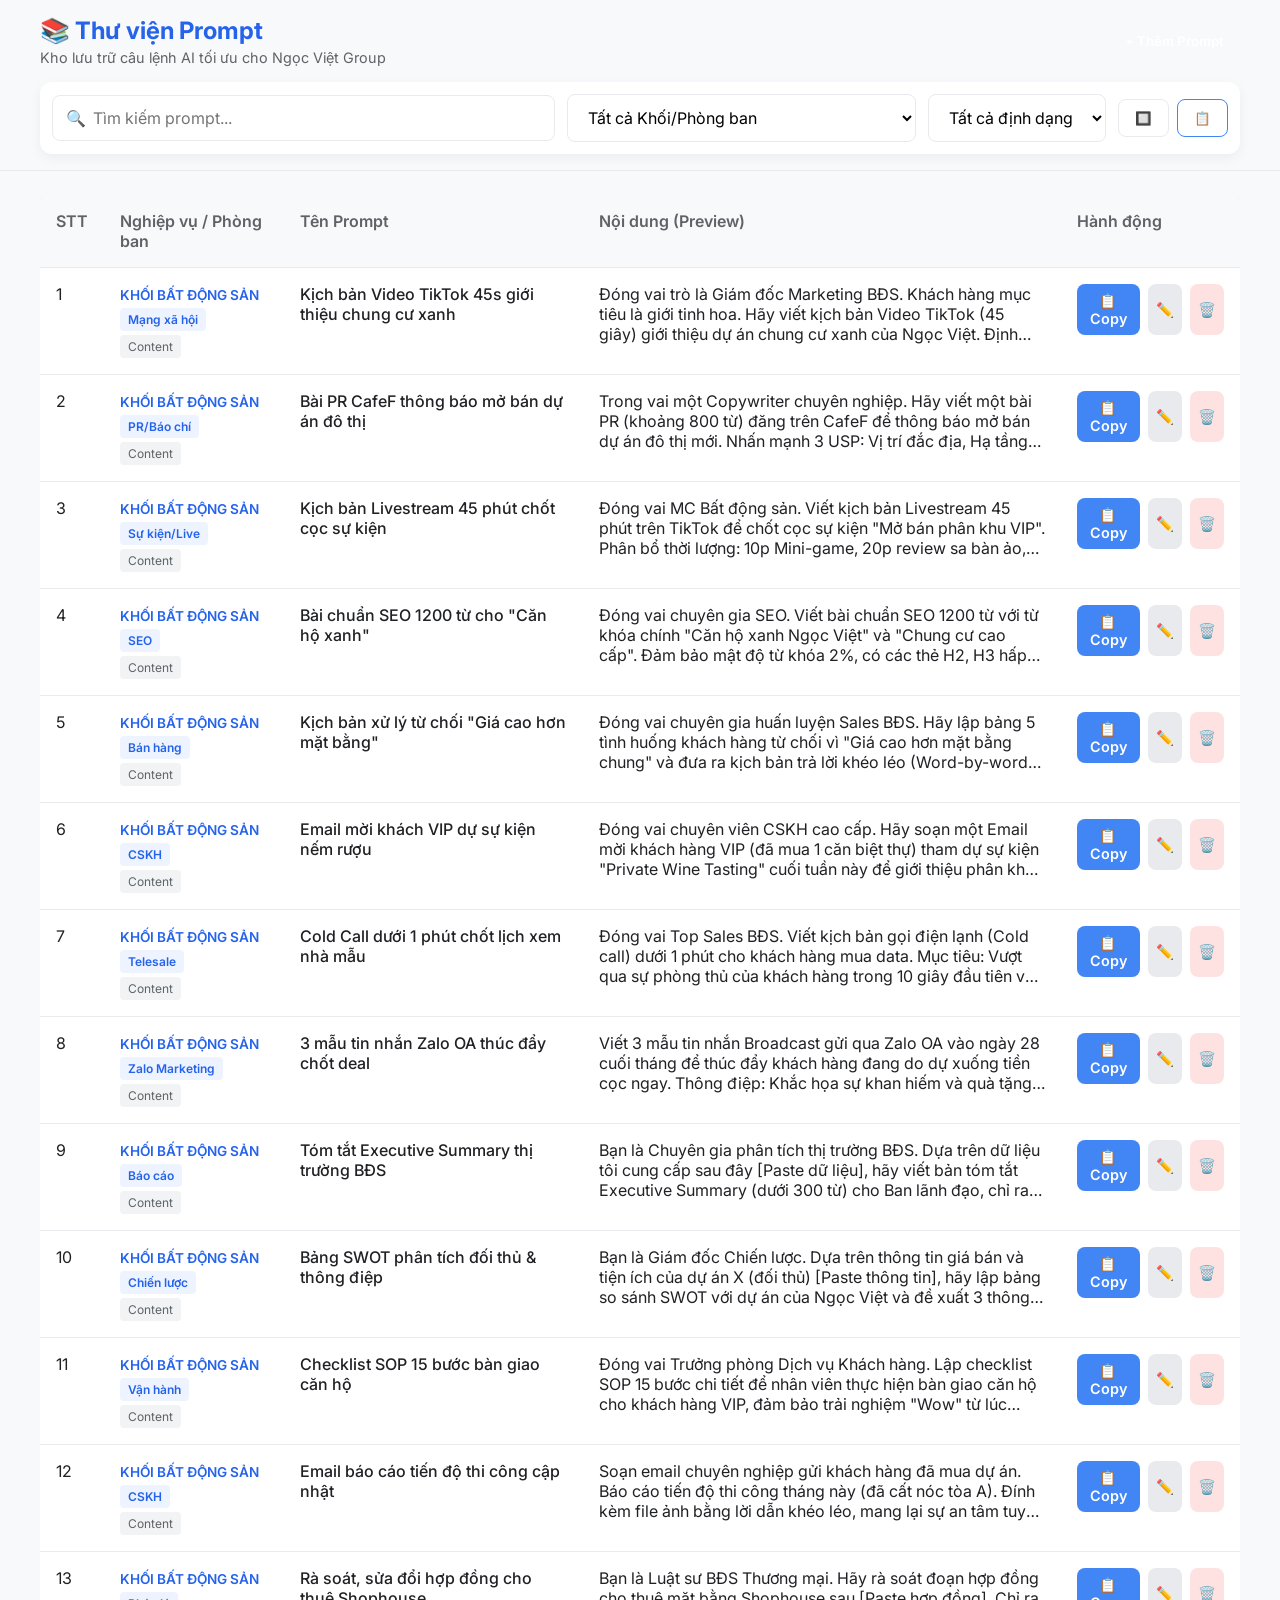
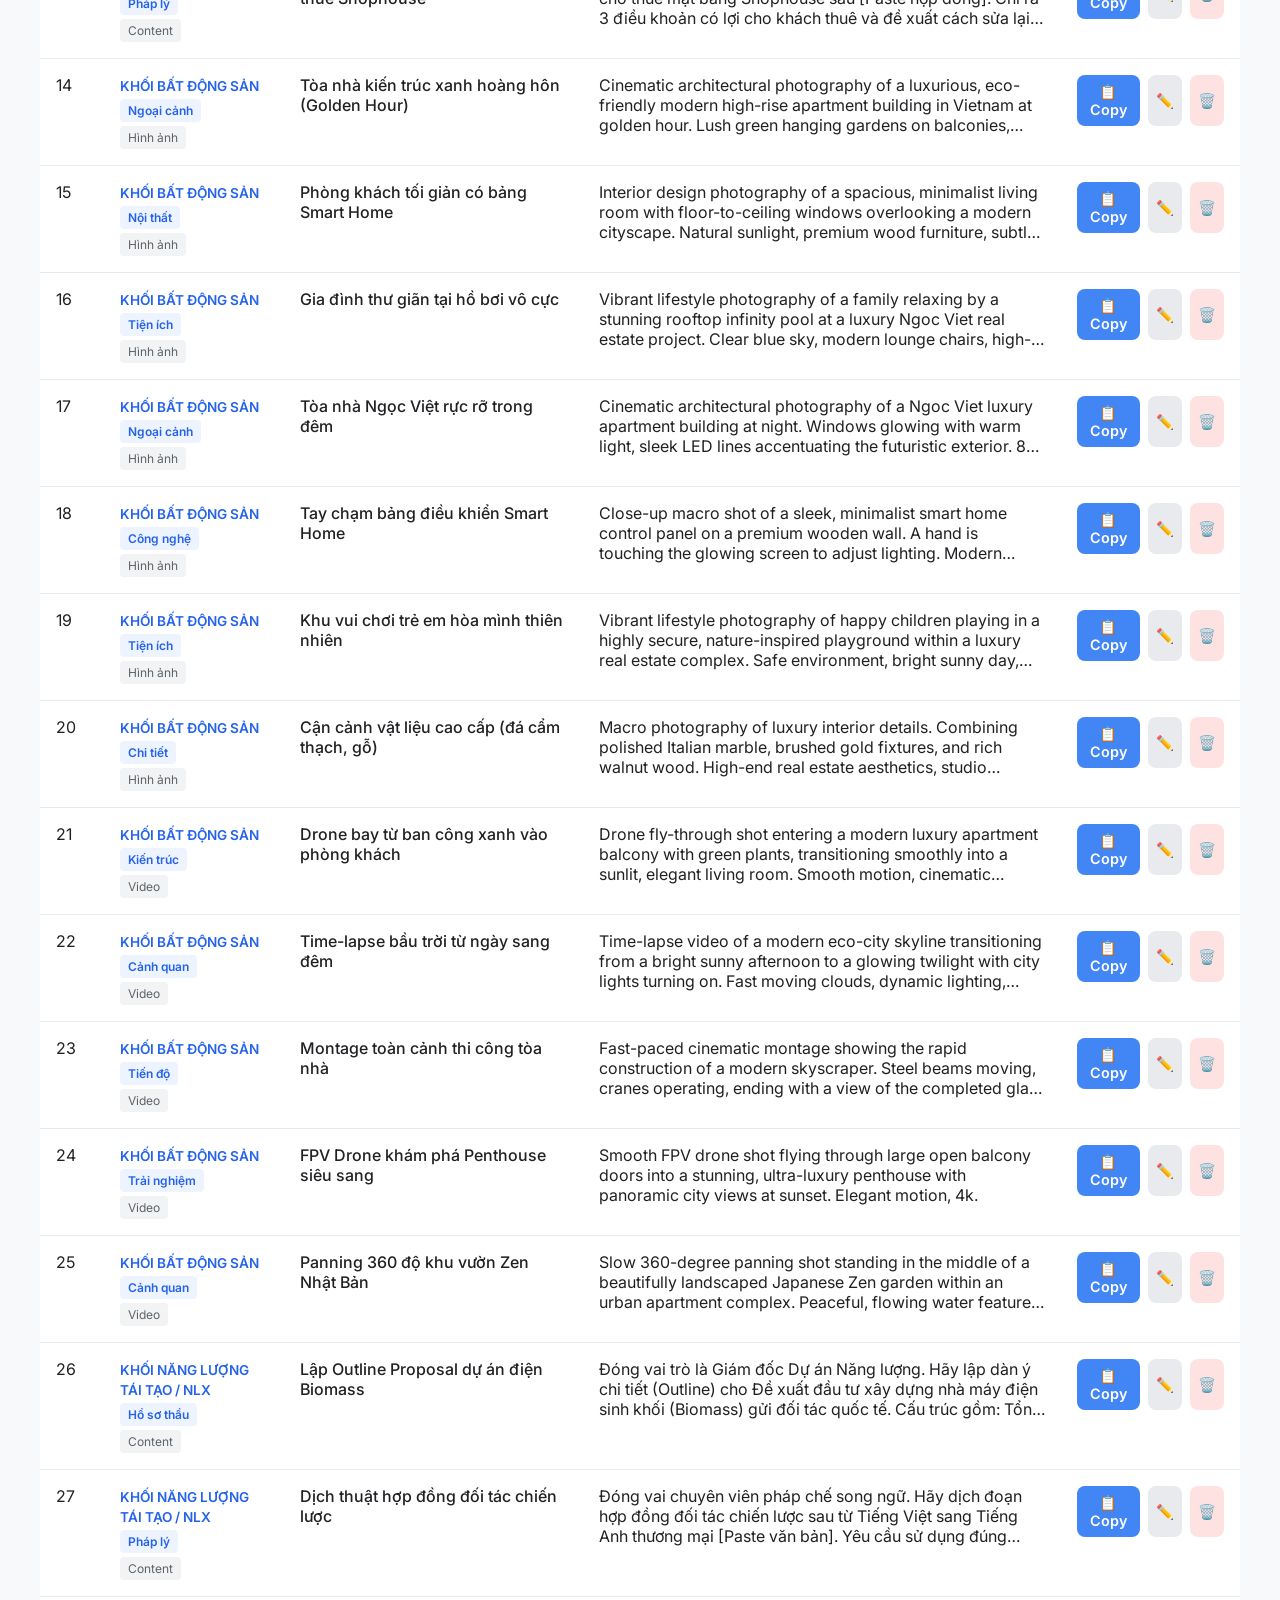
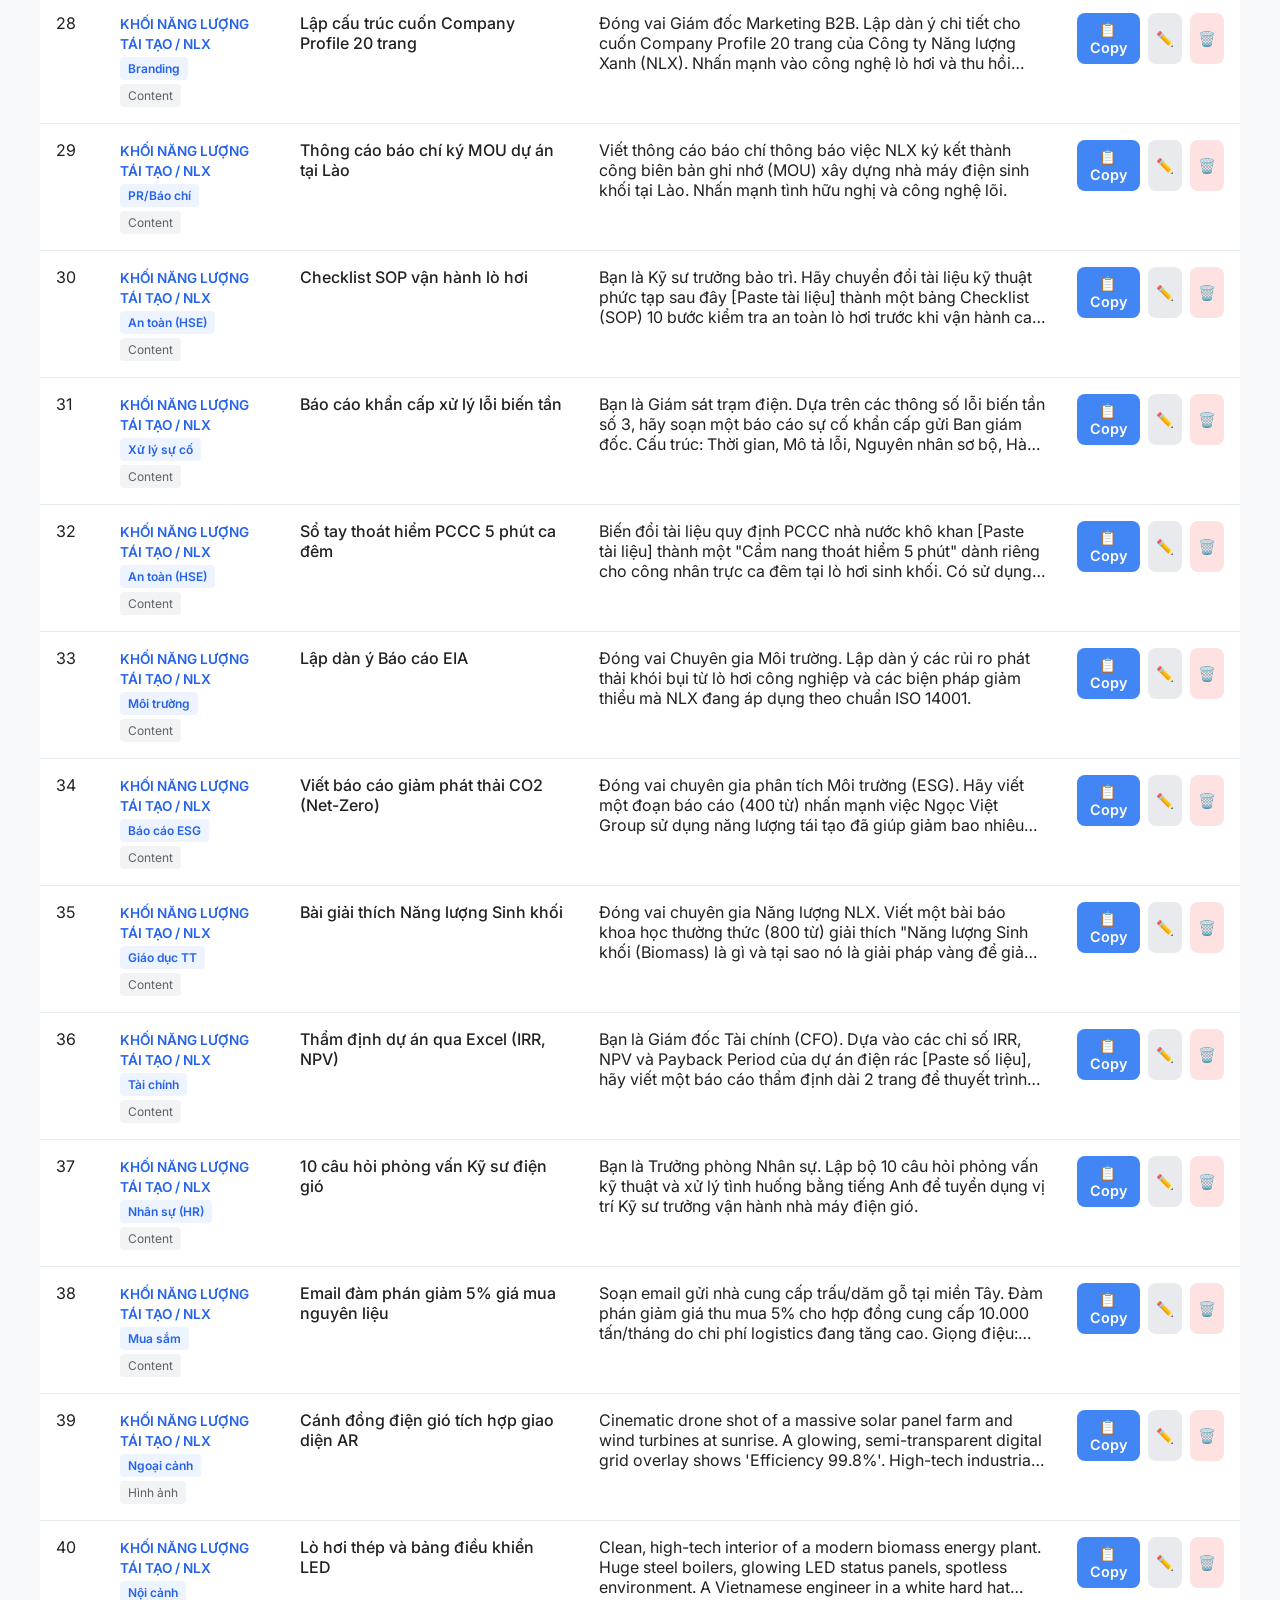
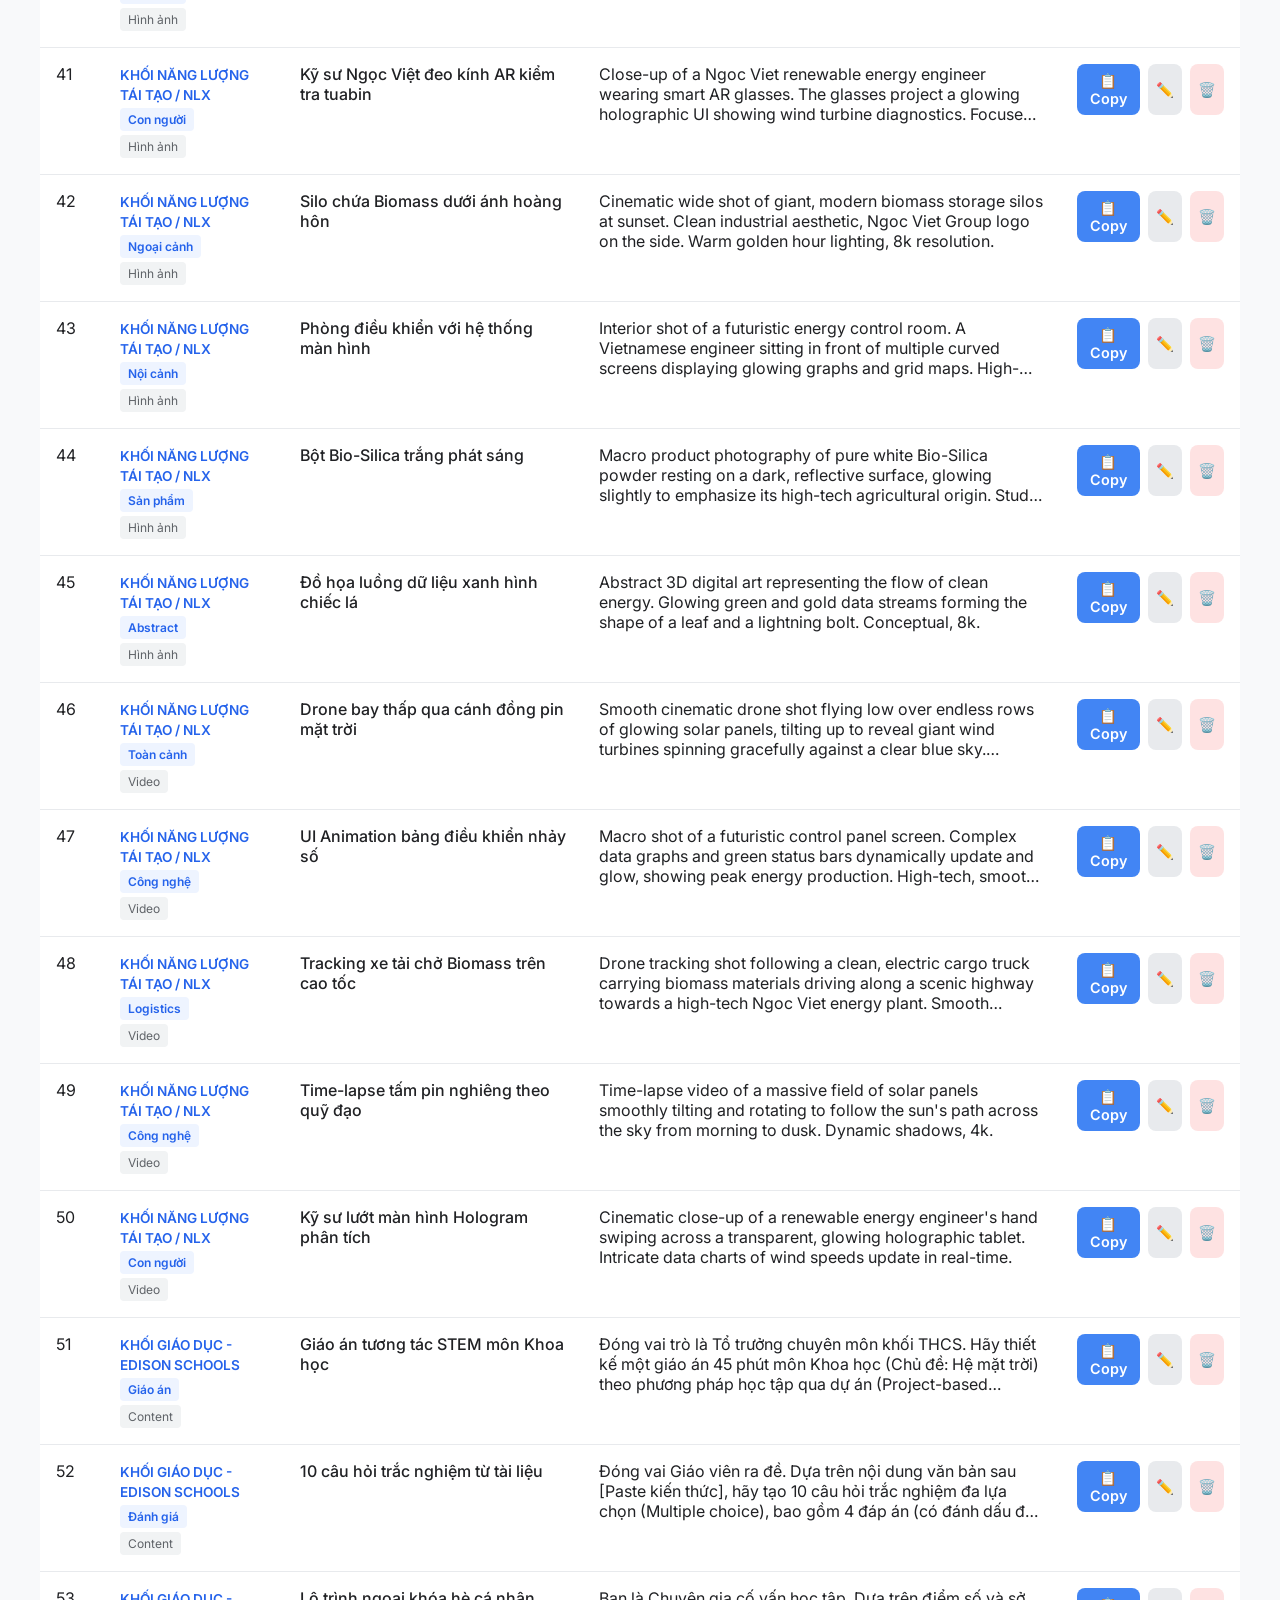
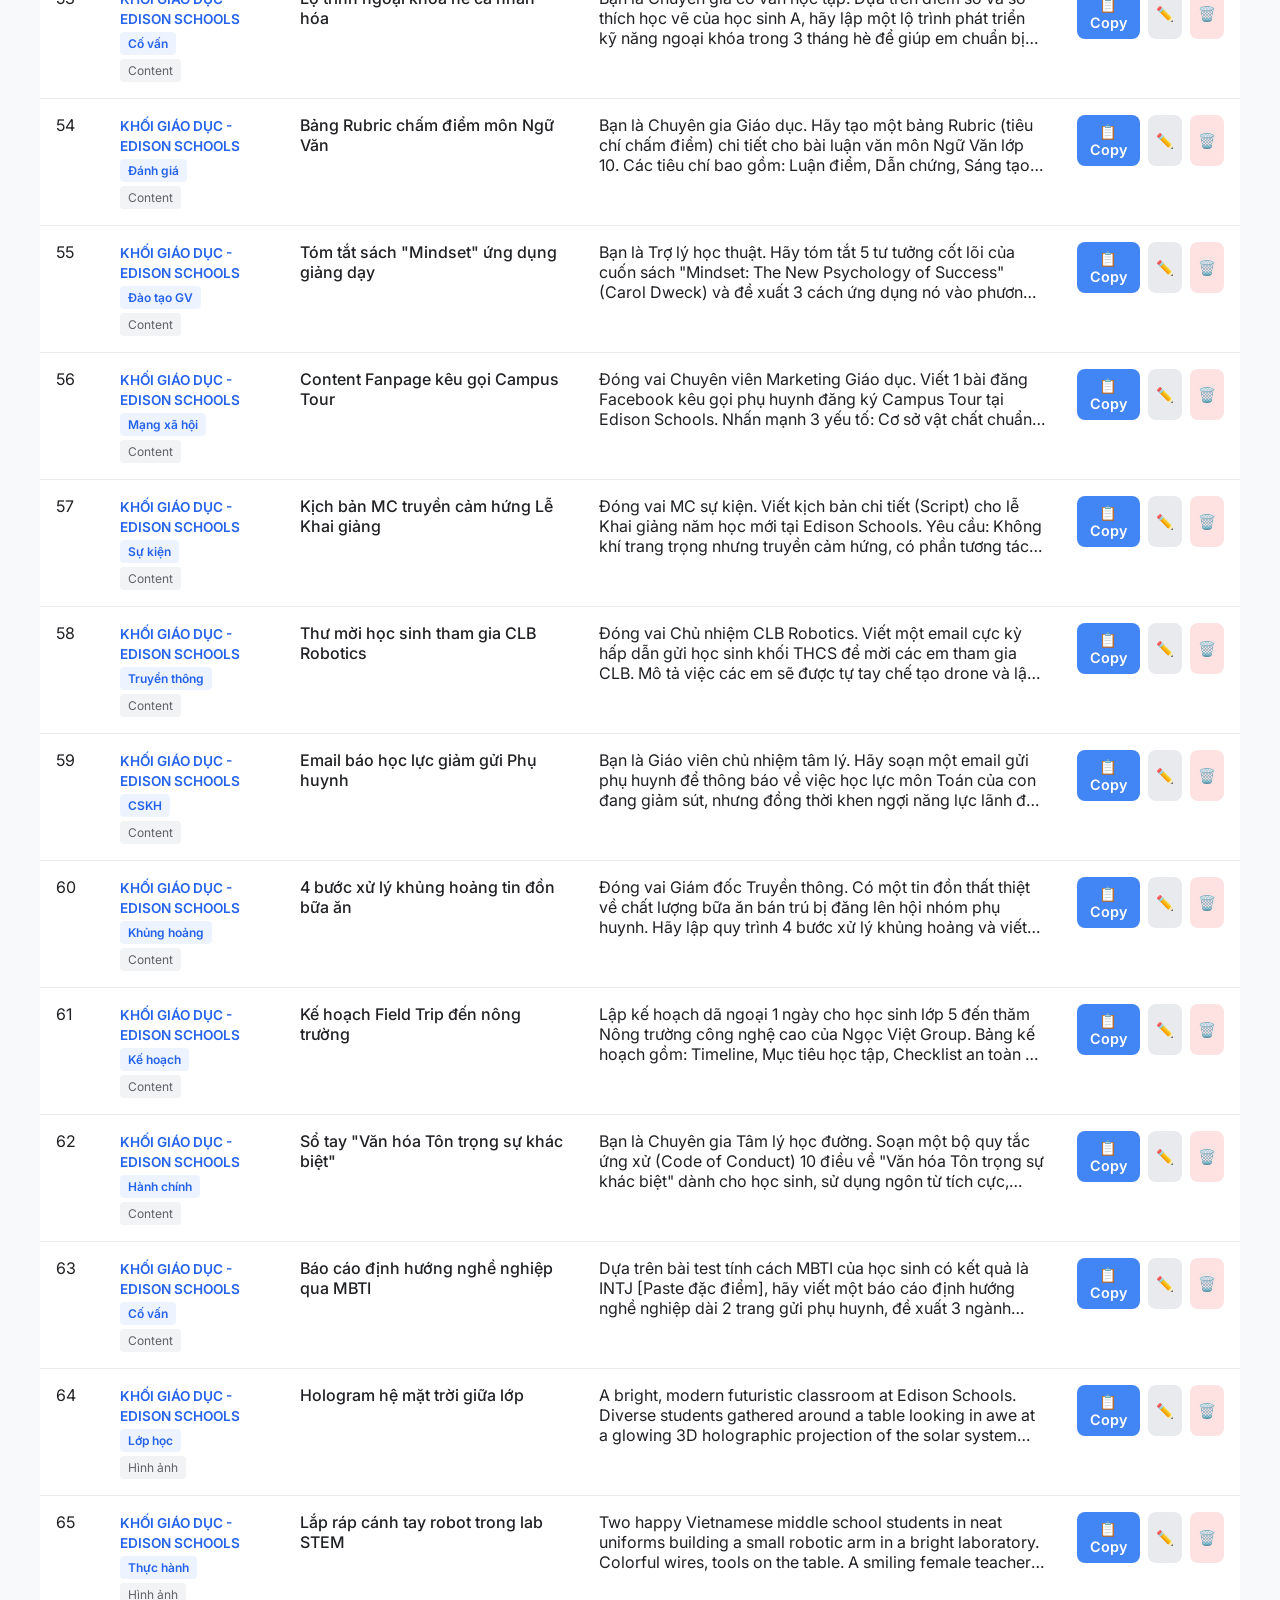
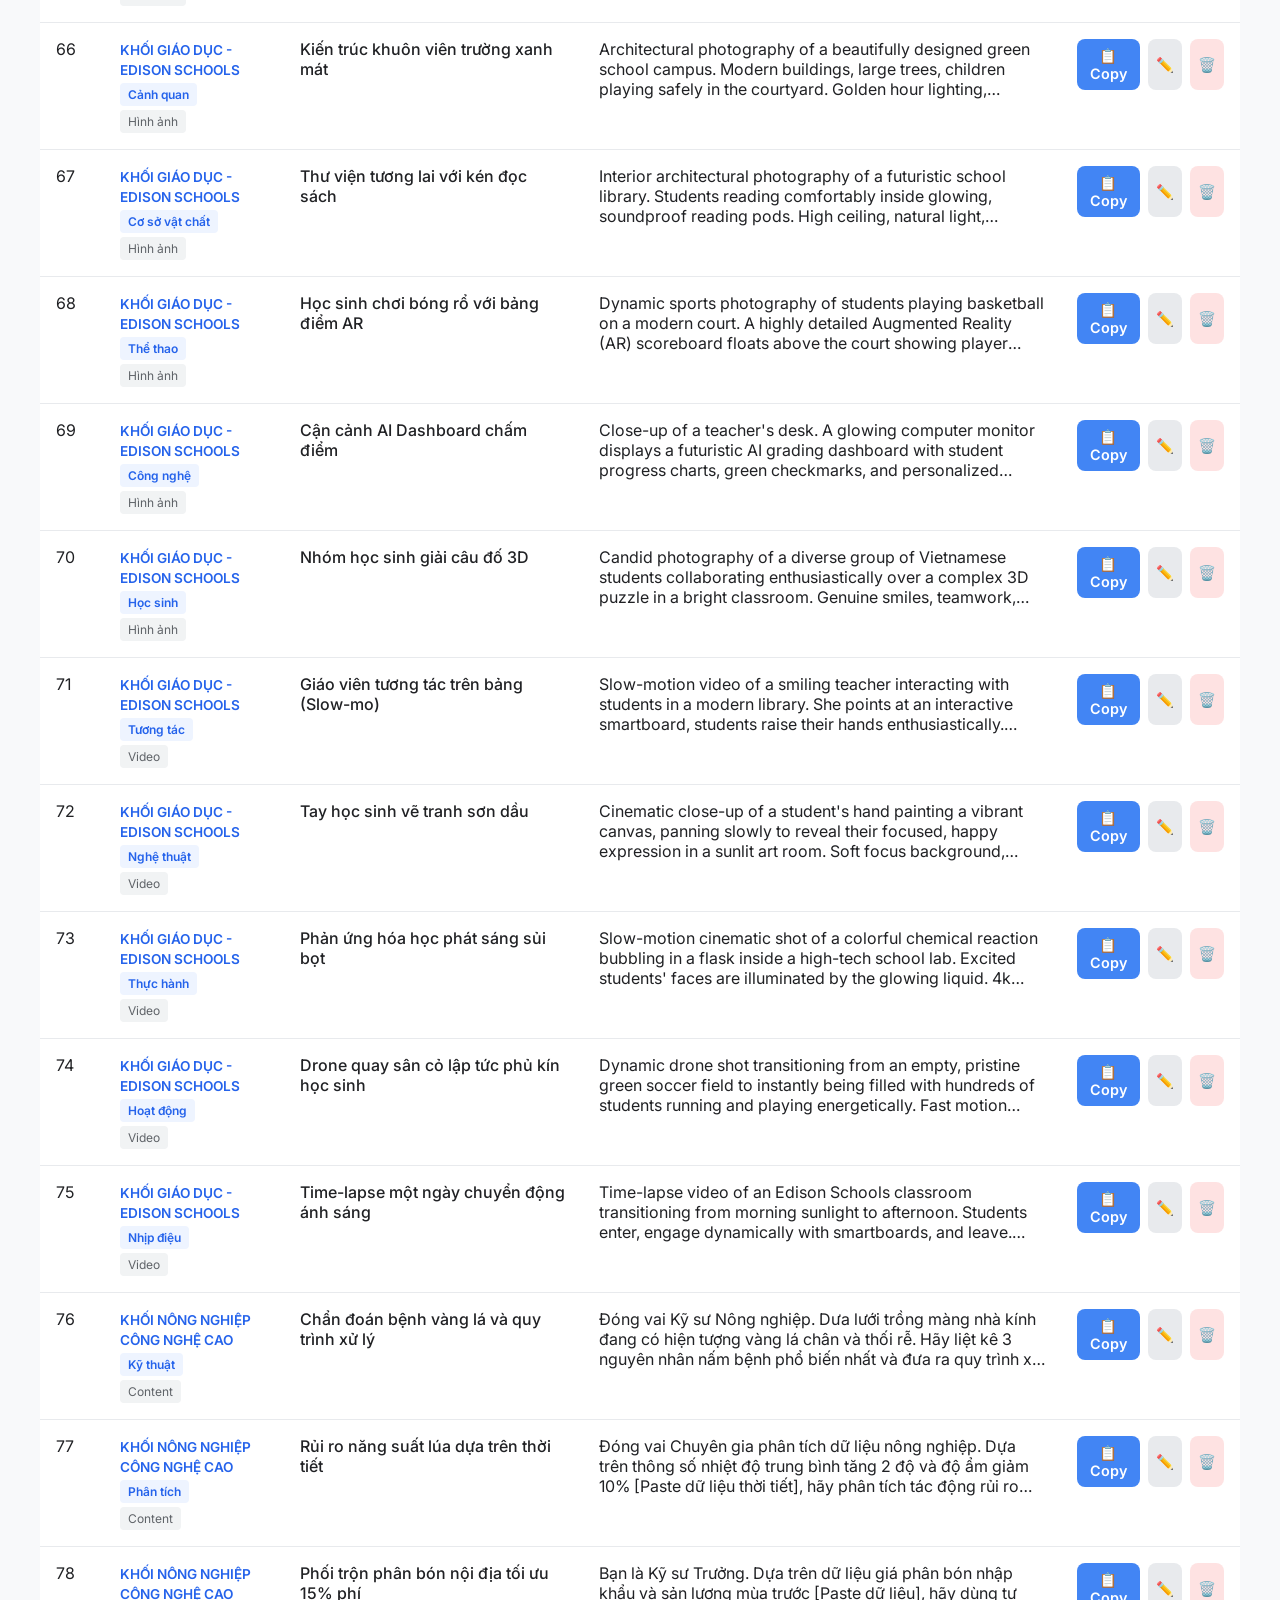
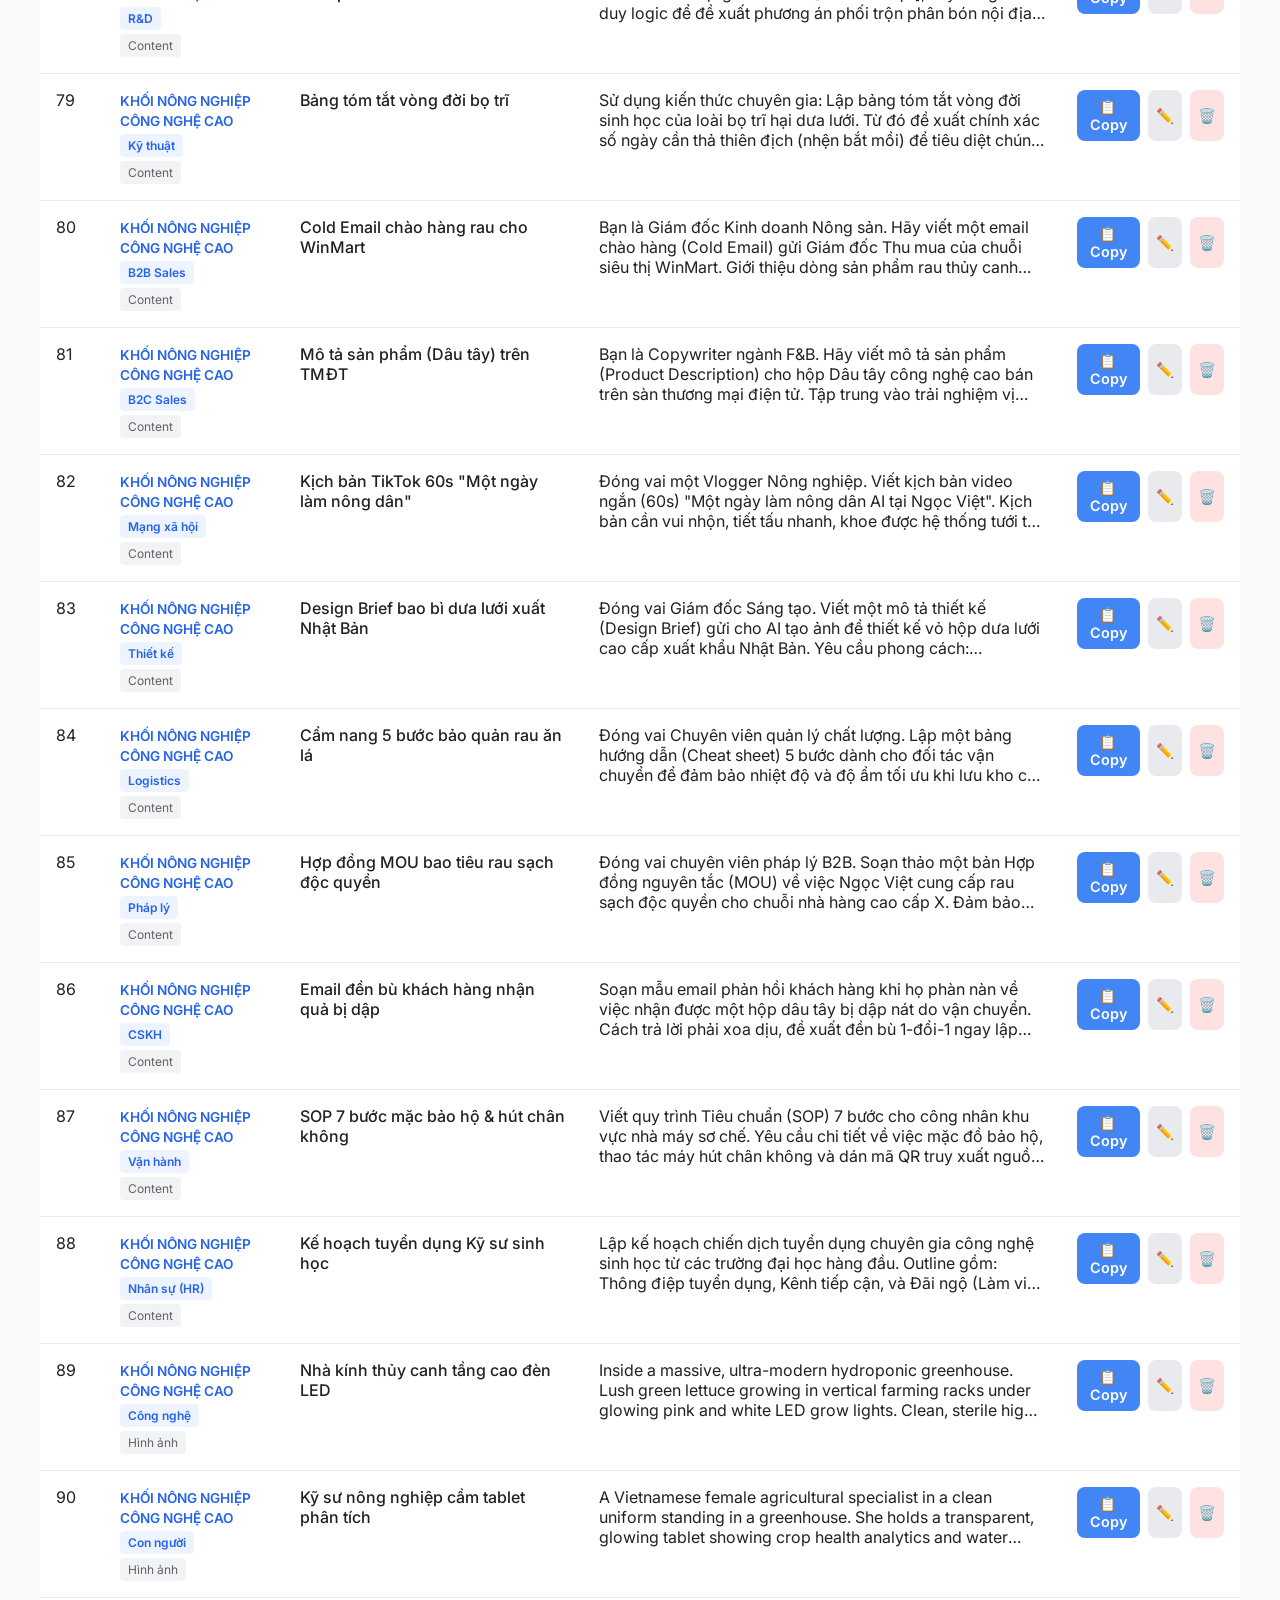
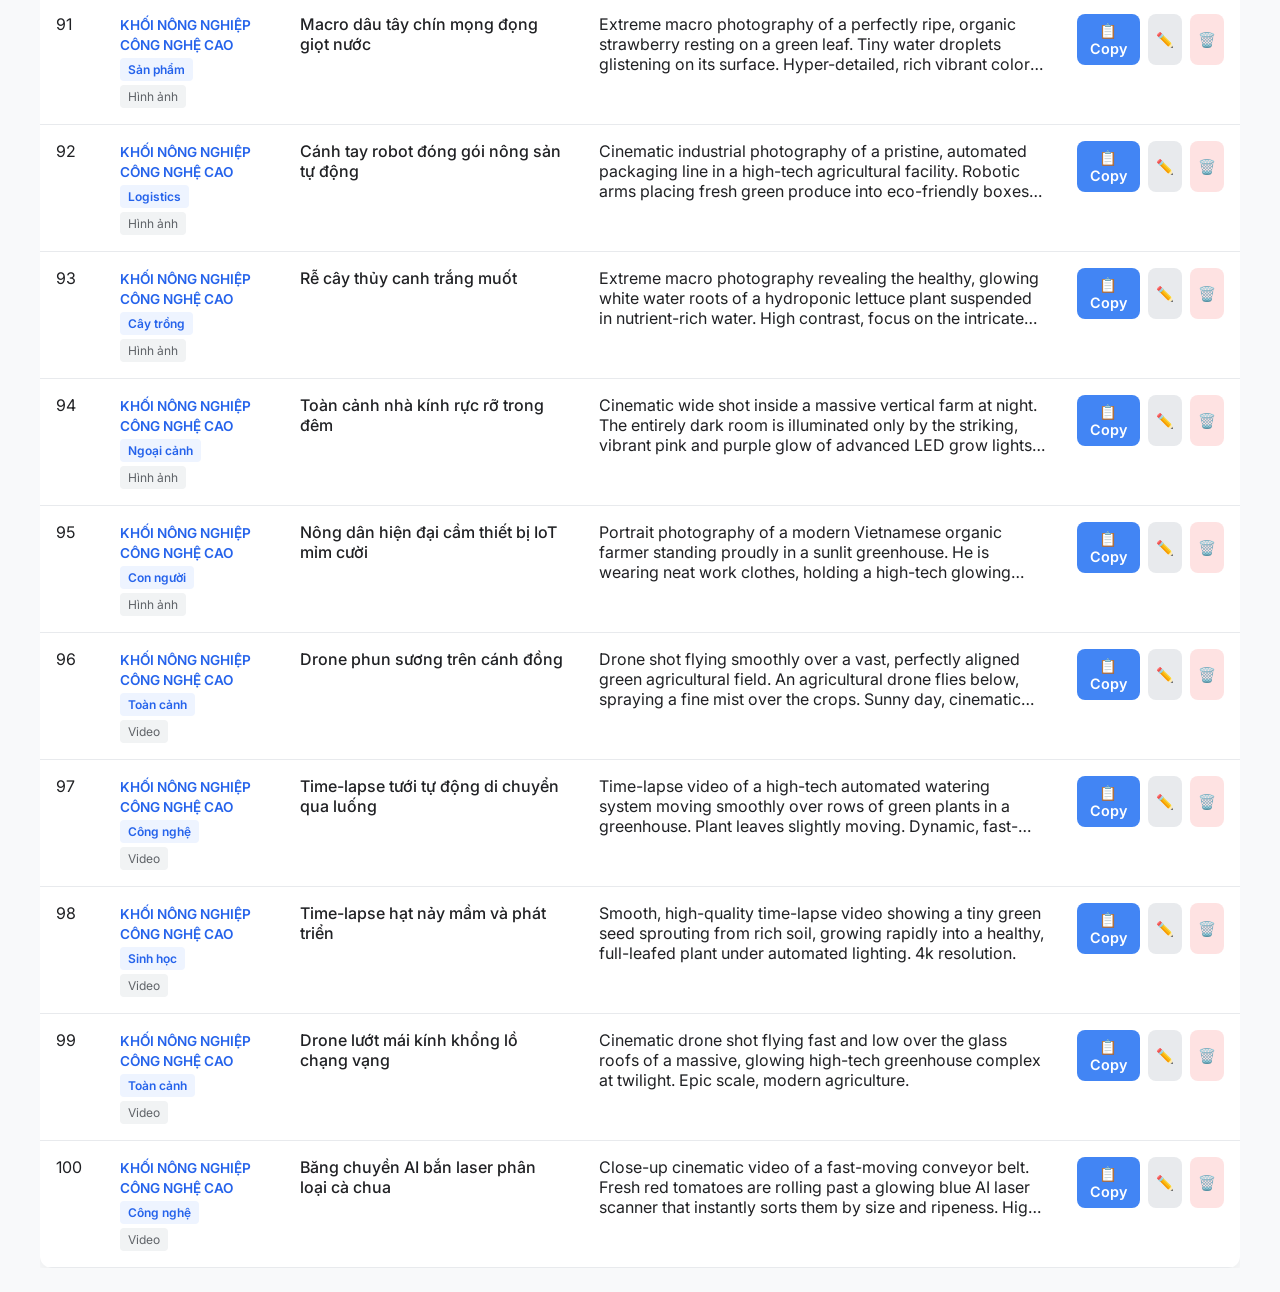
<file: prompt-library.html>
<!DOCTYPE html>
<html lang="vi">
<head>
  <meta charset="UTF-8">
  <meta name="viewport" content="width=device-width, initial-scale=1.0">
  <title>Thư viện Prompt Thông minh - Ngọc Việt Group</title>
  <style>
    @import url('https://fonts.googleapis.com/css2?family=Inter:wght@400;500;600;700&display=swap');
    
    :root {
      --primary: #4285F4;
      --primary-dark: #2563EB;
      --bg: #F8F9FA;
      --surface: #FFFFFF;
      --border: #E8EAED;
      --text: #202124;
      --text-muted: #5F6368;
      --radius: 12px;
      --shadow: 0 4px 12px rgba(0,0,0,0.05);
    }

    * { box-sizing: border-box; margin: 0; padding: 0; font-family: 'Inter', sans-serif; }
    
    body { background: var(--bg); color: var(--text); padding: 24px; }
    
    .header {
      text-align: left;
    }
    .header h1 { font-size: 1.5rem; margin-bottom: 4px; color: var(--primary-dark); display: flex; align-items: center; gap: 10px; }
    .header p { color: var(--text-muted); font-size: 0.9rem; }

    .controls {
      display: flex;
      gap: 12px;
      background: var(--surface);
      padding: 12px;
      border-radius: var(--radius);
      box-shadow: var(--shadow);
      flex-wrap: wrap;
      align-items: center;
    }

    .search-box {
      flex: 1;
      min-width: 300px;
      position: relative;
    }
    .search-box input {
      width: 100%;
      padding: 12px 16px 12px 40px;
      border: 1px solid var(--border);
      border-radius: 8px;
      font-size: 1rem;
      outline: none;
    }
    .search-box input:focus { border-color: var(--primary); }
    .search-icon {
      position: absolute;
      left: 14px;
      top: 50%;
      transform: translateY(-50%);
      color: var(--text-muted);
    }

    .filter-box select {
      padding: 12px 16px;
      border: 1px solid var(--border);
      border-radius: 8px;
      font-size: 1rem;
      outline: none;
      background: var(--surface);
      cursor: pointer;
    }

    .prompt-grid {
      max-width: 1200px;
      margin: 0 auto;
      display: grid;
      grid-template-columns: repeat(auto-fill, minmax(350px, 1fr));
      gap: 20px;
    }

    .prompt-card {
      background: var(--surface);
      border: 1px solid var(--border);
      border-radius: var(--radius);
      padding: 20px;
      box-shadow: var(--shadow);
      display: flex;
      flex-direction: column;
      transition: transform 0.2s;
    }
    .prompt-card:hover {
      transform: translateY(-4px);
      box-shadow: 0 8px 24px rgba(0,0,0,0.1);
    }

    .card-header {
      display: flex;
      justify-content: space-between;
      margin-bottom: 12px;
      align-items: flex-start;
    }
    .card-tag {
      background: #EEF4FF;
      color: var(--primary-dark);
      padding: 4px 8px;
      border-radius: 4px;
      font-size: 0.75rem;
      font-weight: 600;
    }
    .card-format {
      background: #F1F3F4;
      color: var(--text-muted);
      padding: 4px 8px;
      border-radius: 4px;
      font-size: 0.75rem;
    }

    .card-title {
      font-size: 1.1rem;
      font-weight: 600;
      margin-bottom: 12px;
      line-height: 1.4;
    }

    .card-content {
      background: var(--bg);
      padding: 12px;
      border-radius: 8px;
      font-size: 0.9rem;
      color: var(--text-muted);
      line-height: 1.5;
      margin-bottom: 16px;
      flex: 1;
      overflow-y: auto;
      max-height: 150px;
      white-space: pre-wrap;
    }

    .btn-copy {
      background: var(--primary);
      color: white;
      border: none;
      padding: 10px;
      border-radius: 8px;
      cursor: pointer;
      font-weight: 600;
      font-size: 0.9rem;
      transition: background 0.2s;
      width: 100%;
    }
    .btn-copy:hover { background: var(--primary-dark); }
    .btn-copy.copied { background: var(--success); }

    .loading {
      text-align: center;
      padding: 40px;
      color: var(--text-muted);
      grid-column: 1 / -1;
    }

    .view-toggle {
      display: flex;
      gap: 8px;
      margin-left: auto;
    }
    .view-toggle button {
      padding: 10px 16px;
      background: var(--surface);
      border: 1px solid var(--border);
      border-radius: 8px;
      cursor: pointer;
      font-weight: 500;
      color: var(--text-muted);
    }
    .view-toggle button.active {
      background: var(--primary-light);
      color: var(--primary-dark);
      border-color: var(--primary);
    }

    .prompt-table {
      width: 100%;
      border-collapse: collapse;
      background: var(--surface);
      border-radius: var(--radius);
      overflow: hidden;
      box-shadow: var(--shadow);
    }
    .prompt-table th, .prompt-table td {
      padding: 16px;
      text-align: left;
      border-bottom: 1px solid var(--border);
      vertical-align: top;
    }
    .prompt-table th {
      background: var(--bg);
      font-weight: 600;
      color: var(--text-muted);
    }
    .prompt-table tbody tr:hover {
      background: #F8FAFC;
    }
    .table-content {
      max-height: 80px;
      overflow: hidden;
      text-overflow: ellipsis;
      display: -webkit-box;
      -webkit-line-clamp: 3;
      -webkit-box-orient: vertical;
    }

    /* Modal */
    .modal-overlay {
      display: none;
      position: fixed;
      top: 0; left: 0; width: 100%; height: 100%;
      background: rgba(0,0,0,0.5);
      align-items: center; justify-content: center;
      z-index: 1000;
    }
    .modal-box {
      background: var(--surface);
      border-radius: var(--radius);
      width: 100%; max-width: 600px;
      padding: 24px;
      box-shadow: 0 8px 32px rgba(0,0,0,0.12);
    }
    .modal-title { font-size: 1.5rem; margin-bottom: 16px; color: var(--primary-dark); }
    .form-group { margin-bottom: 16px; }
    .form-group label { display: block; margin-bottom: 8px; font-weight: 500; }
    .form-group input, .form-group textarea, .form-group select {
      width: 100%; padding: 10px; border: 1px solid var(--border); border-radius: 8px; font-size: 1rem;
    }
    .modal-footer { display: flex; justify-content: flex-end; gap: 12px; margin-top: 24px; }
    .btn { padding: 10px 16px; border-radius: 8px; cursor: pointer; font-weight: 600; border: none; }
    .btn-cancel { background: #E8EAED; color: var(--text); }
    .btn-save { background: var(--primary); color: white; }
    .btn-save:hover { background: var(--primary-dark); }
    .btn-add { background: var(--success); color: white; margin-left: 16px; border: none; padding: 10px 16px; border-radius: 8px; font-weight: 600; cursor: pointer;}

    /* Sticky Header */
    .sticky-header {
      position: sticky;
      top: 0;
      background: var(--bg);
      z-index: 100;
      padding: 16px 24px;
      margin: -24px -24px 24px -24px;
      border-bottom: 1px solid var(--border);
      display: flex;
      flex-direction: column;
      gap: 16px;
    }
    .header-top {
      display: flex;
      justify-content: space-between;
      align-items: center;
      max-width: 1200px;
      margin: 0 auto;
      width: 100%;
    }
    .controls-wrapper {
      max-width: 1200px;
      margin: 0 auto;
      width: 100%;
    }

    /* Back to Top Button */
    .back-to-top {
      position: fixed;
      bottom: 30px;
      right: 30px;
      width: 50px;
      height: 50px;
      background: var(--primary);
      color: white;
      border-radius: 50%;
      display: flex;
      align-items: center;
      justify-content: center;
      cursor: pointer;
      box-shadow: 0 4px 12px rgba(0,0,0,0.2);
      z-index: 1000;
      opacity: 0;
      visibility: hidden;
      transition: all 0.3s;
      border: none;
      font-size: 20px;
    }
    .back-to-top.show {
      opacity: 1;
      visibility: visible;
      transform: translateY(0);
    }
    .back-to-top:hover {
      background: var(--primary-dark);
      transform: scale(1.1);
    }
  </style>
</head>
<body>

  <div class="sticky-header">
    <div class="header-top">
      <div class="header">
        <h1>📚 Thư viện Prompt</h1>
        <p>Kho lưu trữ câu lệnh AI tối ưu cho Ngọc Việt Group</p>
      </div>
      <button class="btn-add" onclick="openModal()" style="margin:0">+ Thêm Prompt</button>
    </div>

    <div class="controls-wrapper">
      <div class="controls">
        <div class="search-box">
          <span class="search-icon">🔍</span>
          <input type="text" id="searchInput" placeholder="Tìm kiếm prompt...">
        </div>
        <div class="filter-box">
          <select id="categoryFilter">
            <option value="all">Tất cả Khối/Phòng ban</option>
          </select>
        </div>
        <div class="filter-box">
          <select id="formatFilter">
            <option value="all">Tất cả định dạng</option>
          </select>
        </div>
        <div class="view-toggle" style="margin:0">
          <button id="btnGrid" onclick="setView('grid')">🔲</button>
          <button id="btnTable" class="active" onclick="setView('table')">📋</button>
        </div>
      </div>
    </div>
  </div>

  <div id="viewContainer">
    <div class="prompt-grid">
      <div class="loading">Đang tải dữ liệu Prompt...</div>
    </div>
  </div>

  <div class="modal-overlay" id="viewModal">
    <div class="modal-box" style="max-width: 800px;">
      <div style="display:flex; justify-content:space-between; align-items:flex-start; margin-bottom:16px;">
        <div>
          <h2 class="modal-title" id="vTitle" style="margin:0"></h2>
          <div id="vMeta" style="margin-top:8px;"></div>
        </div>
        <button onclick="closeViewModal()" style="background:none; border:none; font-size:1.5rem; cursor:pointer; color:var(--text-light)">&times;</button>
      </div>
      <div id="vContent" style="background:var(--bg); padding:20px; border-radius:8px; font-size:1rem; line-height:1.6; white-space:pre-wrap; max-height:400px; overflow-y:auto; margin-bottom:20px; border:1px solid var(--border);"></div>
      <div class="modal-footer">
        <button class="btn btn-save" id="vCopyBtn">📋 Copy Prompt</button>
        <button class="btn btn-cancel" onclick="closeViewModal()">Đóng</button>
      </div>
    </div>
  </div>

  <div class="modal-overlay" id="promptModal">
    <div class="modal-box">
      <h2 class="modal-title" id="modalTitle">Thêm Prompt Mới</h2>
      <input type="hidden" id="editIndex" value="-1" />
      <div class="form-group">
        <label>Khối/Phòng ban</label>
        <input type="text" id="pCategory" placeholder="VD: Khối Bất động sản">
      </div>
      <div class="form-group">
        <label>Nghiệp vụ</label>
        <input type="text" id="pGroup" placeholder="VD: Mạng xã hội">
      </div>
      <div class="form-group">
        <label>Định dạng</label>
        <select id="pFormat">
          <option value="Content">Content</option>
          <option value="Hình ảnh">Hình ảnh</option>
          <option value="Video">Video</option>
        </select>
      </div>
      <div class="form-group">
        <label>Tên Prompt</label>
        <input type="text" id="pTitle" placeholder="Tên chức năng của prompt">
      </div>
      <div class="form-group">
        <label>Nội dung Prompt</label>
        <textarea id="pContent" rows="5" placeholder="Câu lệnh chi tiết..."></textarea>
      </div>
      <div class="modal-footer">
        <button class="btn btn-cancel" onclick="closeModal()">Hủy</button>
        <button class="btn btn-save" onclick="savePrompt()">Lưu lại</button>
      </div>
    </div>
  </div>

  <button class="back-to-top" id="backToTop" onclick="scrollToTop()" title="Lên đầu trang">
    ↑
  </button>

  <script>
    let promptsData = JSON.parse(localStorage.getItem('nv_learn_prompts_v1')) || [];
    let currentView = 'table';

    function setView(view) {
      currentView = view;
      document.getElementById('btnGrid').classList.toggle('active', view === 'grid');
      document.getElementById('btnTable').classList.toggle('active', view === 'table');
      handleFilter();
    }

    async function loadPrompts() {
      if (promptsData.length > 0) {
        populateFilters();
        handleFilter();
        return;
      }
      try {
        const response = await fetch('Prompt');
        if (!response.ok) throw new Error('Cannot load Prompt file');
        const text = await response.text();
        parsePrompts(text);
      } catch (error) {
        // Fallback for file:// protocol CORS issues
        document.getElementById('viewContainer').innerHTML = `
          <div class="loading" style="color:var(--text-muted); max-width:600px; margin:0 auto;">
            <h3>⚠️ Không thể tải dữ liệu tự động</h3>
            <p style="margin-top:10px;">Do bạn đang mở trực tiếp file HTML (chế độ offline), trình duyệt chặn quyền tự động đọc file nội bộ.</p>
            <p style="margin-top:10px;">Vui lòng bấm nút bên dưới và chọn file <strong>Prompt</strong> trong thư mục để tiếp tục:</p>
            <input type="file" id="promptFileInput" style="margin-top:20px; font-size:1rem;" accept=".txt, *" onchange="handleFileUpload(event)">
          </div>
        `;
      }
    }

    function handleFileUpload(event) {
      const file = event.target.files[0];
      if (!file) return;
      const reader = new FileReader();
      reader.onload = function(e) {
        parsePrompts(e.target.result);
      };
      reader.readAsText(file);
    }

    function parsePrompts(text) {
      const lines = text.split('\n').map(l => l.trim()).filter(l => l !== '');
      let currentCategory = '';
      let i = 0;

      while (i < lines.length) {
        if (lines[i].match(/^\d+\.\s+KHỐI/)) {
          currentCategory = lines[i].replace(/^\d+\.\s+/, '').replace(/\s+\(\d+\s+Prompt\)/i, '').trim();
          i++;
          // Skip header row
          while (i < lines.length && !lines[i].match(/^\d+$/)) {
            i++;
          }
        } else if (lines[i].match(/^\d+$/)) {
          let stt = lines[i++];
          let group = lines[i++] || '';
          let title = lines[i++] || '';
          
          let content = '';
          while (i < lines.length && !['Content', 'Hình ảnh', 'Video'].includes(lines[i])) {
            content += lines[i] + '\n';
            i++;
          }
          let format = lines[i++] || 'Content';

          if (title && content) {
            promptsData.push({
              category: currentCategory,
              stt: stt,
              group: group,
              title: title,
              content: content.trim(),
              format: format
            });
          }
        } else {
          i++;
        }
      }

      populateFilters();
      saveData();
    }

    function saveData() {
      localStorage.setItem('nv_learn_prompts_v1', JSON.stringify(promptsData));
      handleFilter();
    }

    function populateFilters() {
      const categories = [...new Set(promptsData.map(p => p.category))];
      const formats = [...new Set(promptsData.map(p => p.format))];

      const catSelect = document.getElementById('categoryFilter');
      categories.forEach(c => {
        let opt = document.createElement('option');
        opt.value = c; opt.textContent = c;
        catSelect.appendChild(opt);
      });

      const formatSelect = document.getElementById('formatFilter');
      formats.forEach(f => {
        let opt = document.createElement('option');
        opt.value = f; opt.textContent = f;
        formatSelect.appendChild(opt);
      });
    }

    function renderPrompts(data) {
      const container = document.getElementById('viewContainer');
      if (data.length === 0) {
        container.innerHTML = '<div class="loading">Không tìm thấy kết quả phù hợp.</div>';
        return;
      }

      if (currentView === 'grid') {
        let html = '<div class="prompt-grid">';
        data.forEach((p, idx) => {
          // get true index in promptsData
          const trueIdx = promptsData.findIndex(item => item === p);
          html += `
            <div class="prompt-card">
              <div class="card-header">
                <span class="card-tag">${p.category} - ${p.group}</span>
                <span class="card-format">${p.format}</span>
              </div>
              <h3 class="card-title">${p.title}</h3>
              <div class="card-content" id="content-${trueIdx}">${p.content}</div>
              <div style="display:flex; gap:8px;">
                <button class="btn-copy" onclick="copyToClipboard('${trueIdx}', this)">📋 Copy</button>
                <button class="btn-copy" style="background:#E8EAED; color:var(--text); width:auto;" onclick="openModal(${trueIdx})">✏️</button>
                <button class="btn-copy" style="background:#FEE2E2; color:var(--danger); width:auto;" onclick="deletePrompt(${trueIdx})">🗑️</button>
              </div>
            </div>
          `;
        });
        html += '</div>';
        container.innerHTML = html;
      } else {
        let html = `
          <div style="max-width: 1200px; margin: 0 auto; overflow-x: auto;">
            <table class="prompt-table">
              <thead>
                <tr>
                  <th style="width: 5%">STT</th>
                  <th style="width: 15%">Nghiệp vụ / Phòng ban</th>
                  <th style="width: 25%">Tên Prompt</th>
                  <th style="width: 40%">Nội dung (Preview)</th>
                  <th style="width: 15%">Hành động</th>
                </tr>
              </thead>
              <tbody>
        `;
        data.forEach((p, idx) => {
          const trueIdx = promptsData.findIndex(item => item === p);
          html += `
            <tr onclick="viewPromptDetails(${trueIdx})" style="cursor:pointer">
              <td>${p.stt}</td>
              <td>
                <span style="font-weight:600; color:var(--primary-dark); font-size:0.85rem">${p.category}</span><br/>
                <span class="card-tag" style="margin-top:4px; display:inline-block">${p.group}</span><br/>
                <span class="card-format" style="margin-top: 4px; display: inline-block;">${p.format}</span>
              </td>
              <td style="font-weight: 500;">${p.title}</td>
              <td>
                <div class="table-content" id="content-${trueIdx}">${p.content}</div>
              </td>
              <td onclick="event.stopPropagation()">
                <div style="display:flex; gap:8px; flex-wrap:wrap">
                  <button class="btn-copy" style="padding: 8px; flex:1;" onclick="copyToClipboard('${trueIdx}', this)">📋 Copy</button>
                  <button class="btn-copy" style="padding: 8px; background:#E8EAED; color:var(--text); width:auto;" onclick="openModal(${trueIdx})">✏️</button>
                  <button class="btn-copy" style="padding: 8px; background:#FEE2E2; color:var(--danger); width:auto;" onclick="deletePrompt(${trueIdx})">🗑️</button>
                </div>
              </td>
            </tr>
          `;
        });
        html += `
              </tbody>
            </table>
          </div>
        `;
        container.innerHTML = html;
      }
    }

    function copyToClipboard(idx, btn) {
      const text = document.getElementById(`content-${idx}`).innerText;
      navigator.clipboard.writeText(text).then(() => {
        const originalText = btn.innerHTML;
        btn.innerHTML = '✅ Đã Copy!';
        btn.classList.add('copied');
        setTimeout(() => {
          btn.innerHTML = originalText;
          btn.classList.remove('copied');
        }, 2000);
      });
    }

    function handleFilter() {
      const search = document.getElementById('searchInput').value.toLowerCase();
      const cat = document.getElementById('categoryFilter').value;
      const format = document.getElementById('formatFilter').value;

      const filtered = promptsData.filter(p => {
        const matchSearch = p.title.toLowerCase().includes(search) || p.content.toLowerCase().includes(search) || p.group.toLowerCase().includes(search);
        const matchCat = cat === 'all' || p.category === cat;
        const matchFormat = format === 'all' || p.format === format;
        return matchSearch && matchCat && matchFormat;
      });

      renderPrompts(filtered);
    }

    // CRUD Logic
    function openModal(idx = -1) {
      document.getElementById('promptModal').style.display = 'flex';
      if(idx > -1) {
        document.getElementById('modalTitle').textContent = 'Chỉnh sửa Prompt';
        document.getElementById('editIndex').value = idx;
        const p = promptsData[idx];
        document.getElementById('pCategory').value = p.category;
        document.getElementById('pGroup').value = p.group;
        document.getElementById('pTitle').value = p.title;
        document.getElementById('pContent').value = p.content;
        document.getElementById('pFormat').value = p.format;
      } else {
        document.getElementById('modalTitle').textContent = 'Thêm Prompt Mới';
        document.getElementById('editIndex').value = -1;
        document.getElementById('pCategory').value = '';
        document.getElementById('pGroup').value = '';
        document.getElementById('pTitle').value = '';
        document.getElementById('pContent').value = '';
        document.getElementById('pFormat').value = 'Content';
      }
    }

    function closeModal() {
      document.getElementById('promptModal').style.display = 'none';
    }

    function savePrompt() {
      const idx = parseInt(document.getElementById('editIndex').value);
      const category = document.getElementById('pCategory').value || 'Chung';
      const group = document.getElementById('pGroup').value || 'Chung';
      const title = document.getElementById('pTitle').value;
      const content = document.getElementById('pContent').value;
      const format = document.getElementById('pFormat').value;

      if(!title || !content) return alert('Vui lòng nhập Tên và Nội dung!');

      if(idx > -1) {
        promptsData[idx] = { ...promptsData[idx], category, group, title, content, format };
      } else {
        const stt = promptsData.length > 0 ? parseInt(promptsData[promptsData.length-1].stt) + 1 : 1;
        promptsData.push({ stt: stt, category, group, title, content, format });
      }
      saveData();
      closeModal();
    }

    function viewPromptDetails(idx) {
      const p = promptsData[idx];
      document.getElementById('vTitle').textContent = p.title;
      document.getElementById('vMeta').innerHTML = `
        <span class="card-tag">${p.category} - ${p.group}</span>
        <span class="card-format">${p.format}</span>
      `;
      document.getElementById('vContent').textContent = p.content;
      document.getElementById('vCopyBtn').onclick = function() {
        copyToClipboard(idx, this);
      };
      document.getElementById('viewModal').style.display = 'flex';
    }

    function closeViewModal() {
      document.getElementById('viewModal').style.display = 'none';
    }

    function deletePrompt(idx) {
      if(confirm('Bạn có chắc muốn xóa prompt này?')) {
        promptsData.splice(idx, 1);
        saveData();
      }
    }

    // Scroll and Back to Top logic
    window.onscroll = function() {
      const btn = document.getElementById('backToTop');
      const sticky = document.querySelector('.sticky-header');
      if (document.body.scrollTop > 100 || document.documentElement.scrollTop > 100) {
        btn.classList.add('show');
        sticky.style.boxShadow = '0 4px 12px rgba(0,0,0,0.1)';
      } else {
        btn.classList.remove('show');
        sticky.style.boxShadow = 'none';
      }
    };

    function scrollToTop() {
      window.scrollTo({ top: 0, behavior: 'smooth' });
    }

    document.getElementById('searchInput').addEventListener('input', handleFilter);
    document.getElementById('categoryFilter').addEventListener('change', handleFilter);
    document.getElementById('formatFilter').addEventListener('change', handleFilter);

    // Init
    window.onload = loadPrompts;
  </script>
</body>
</html>
</file>
